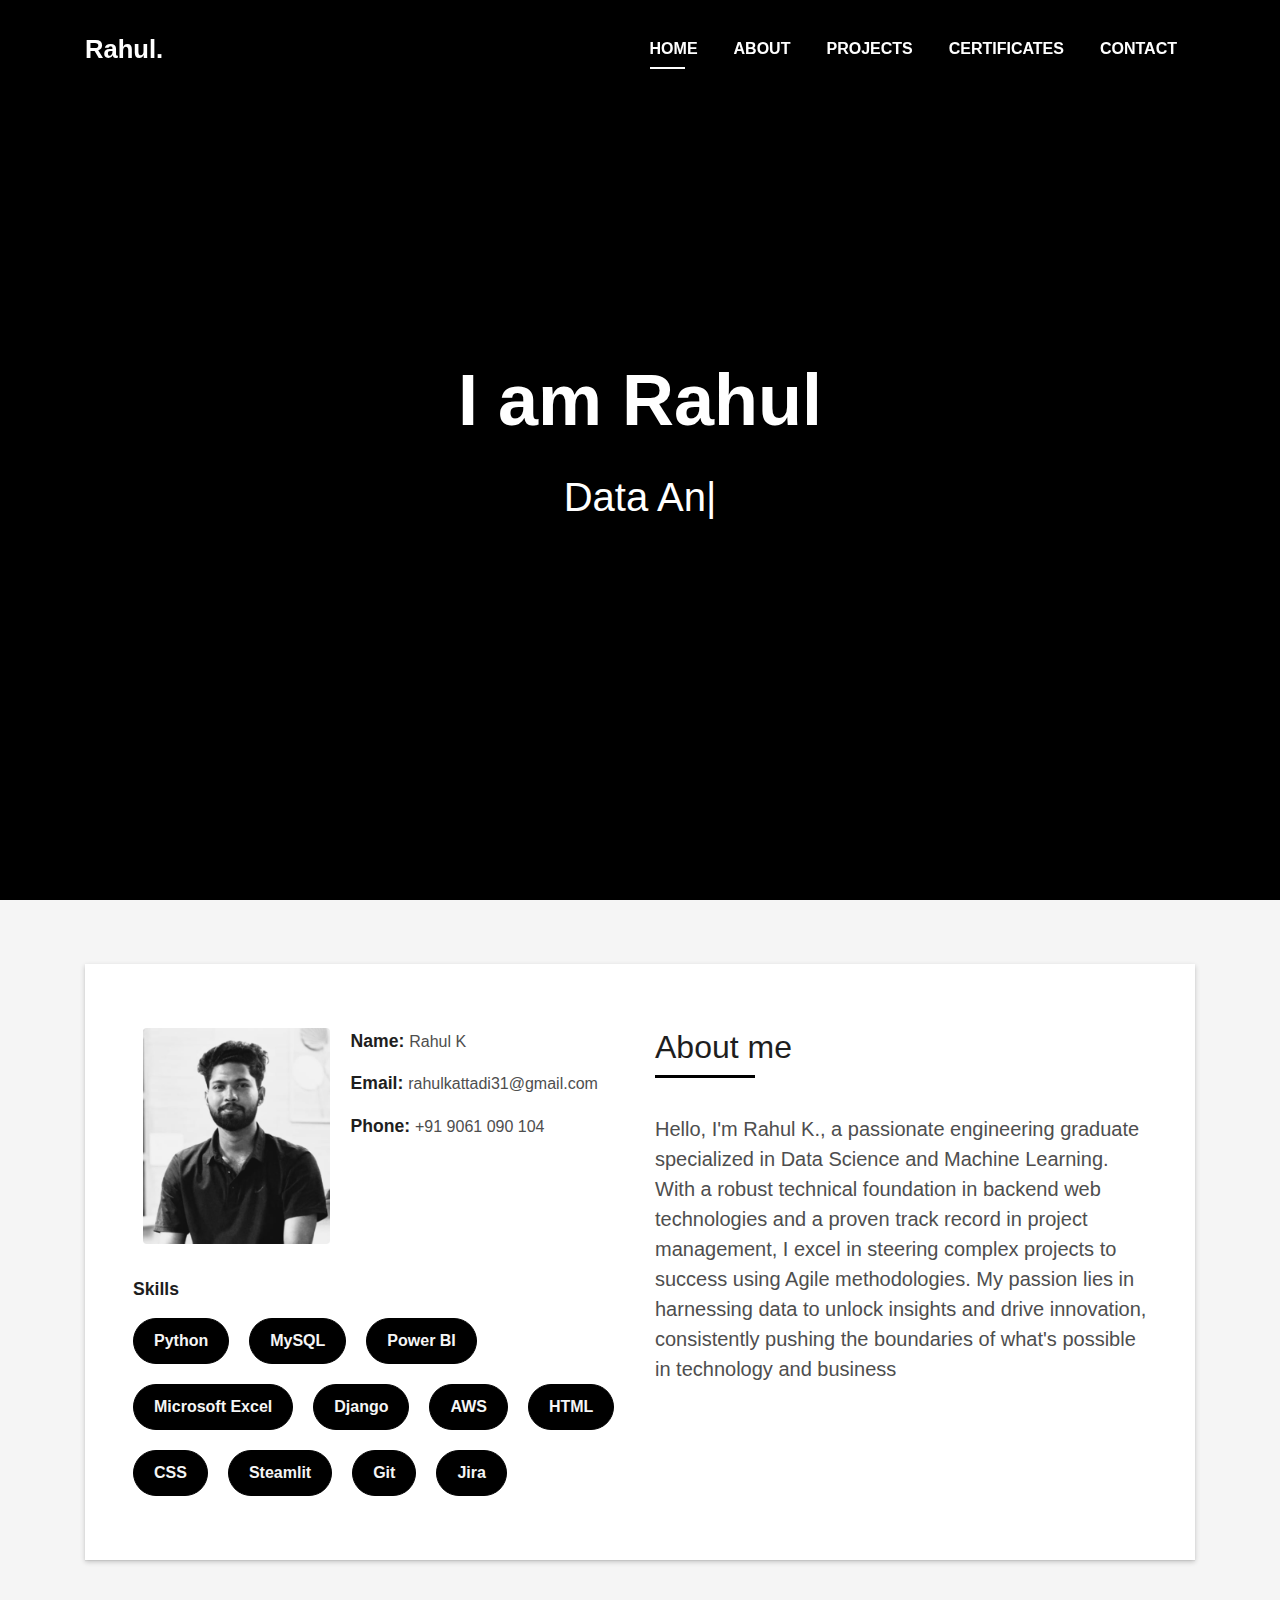
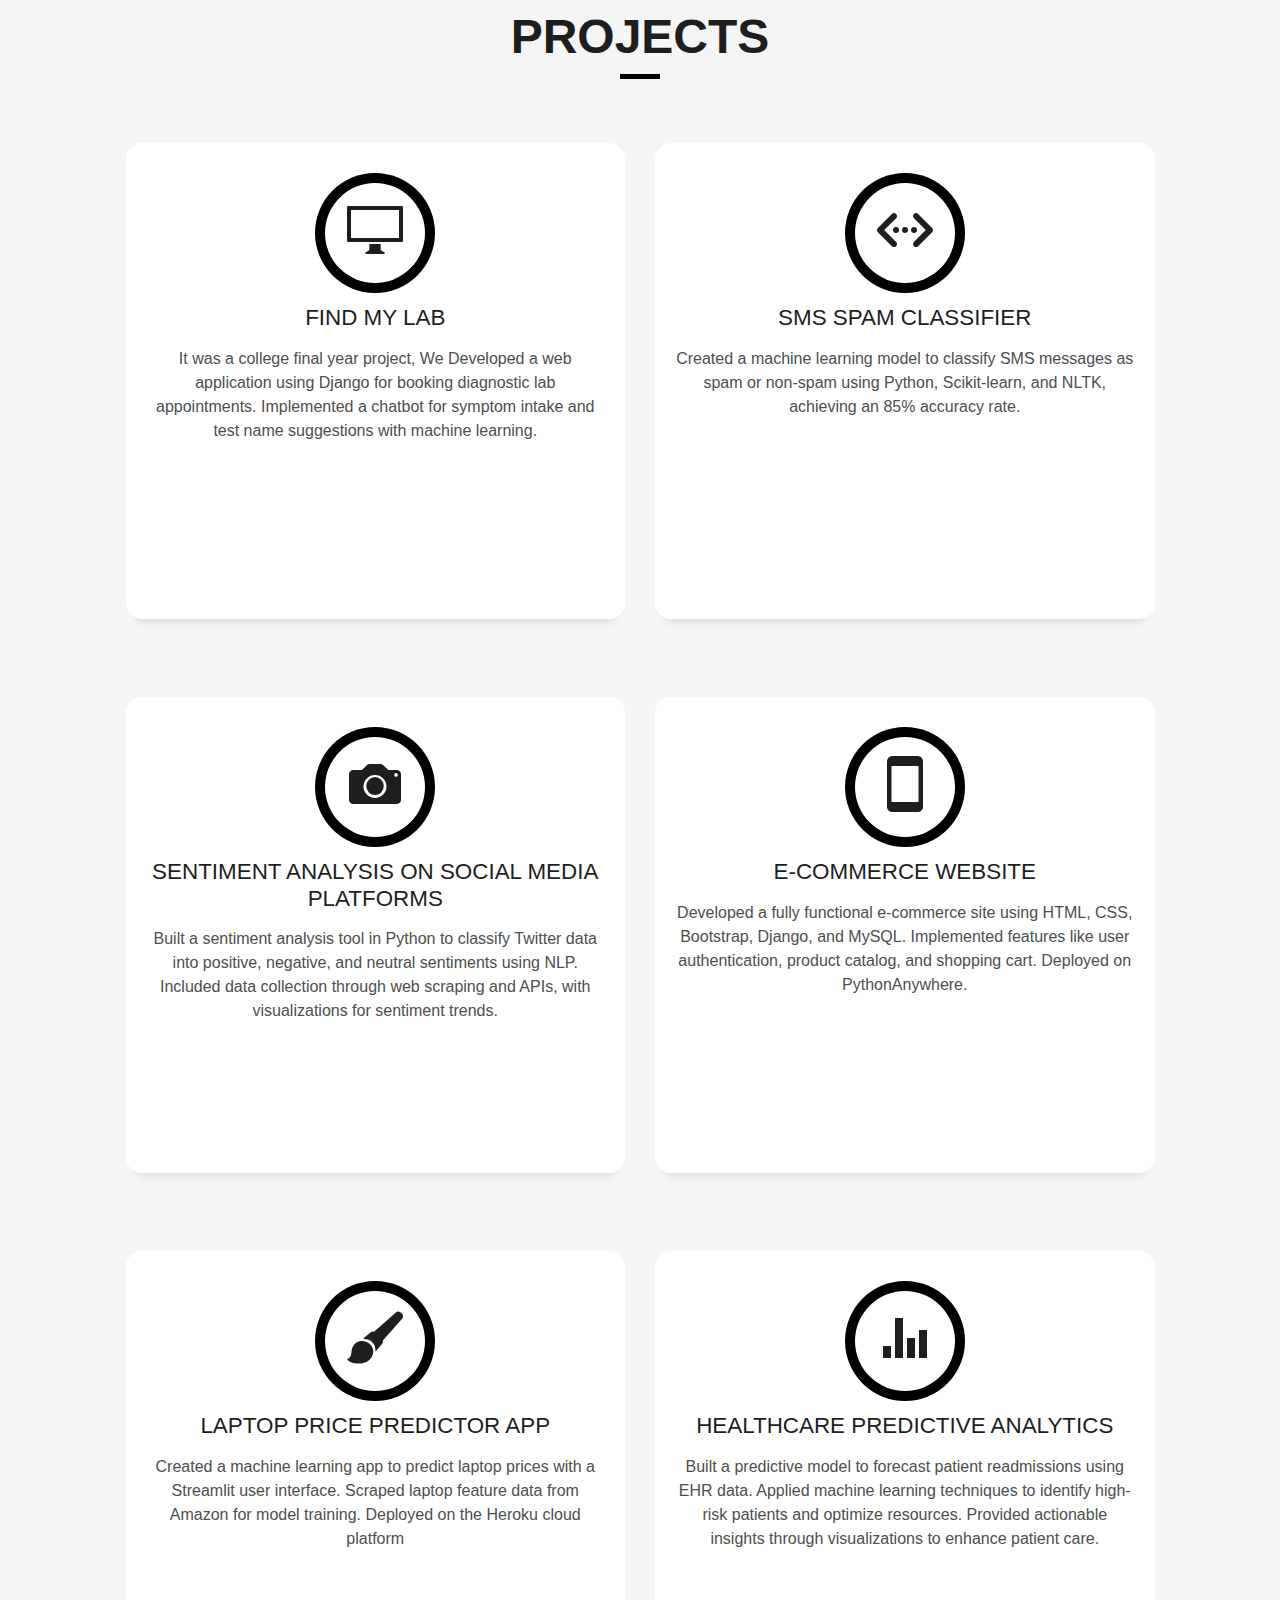
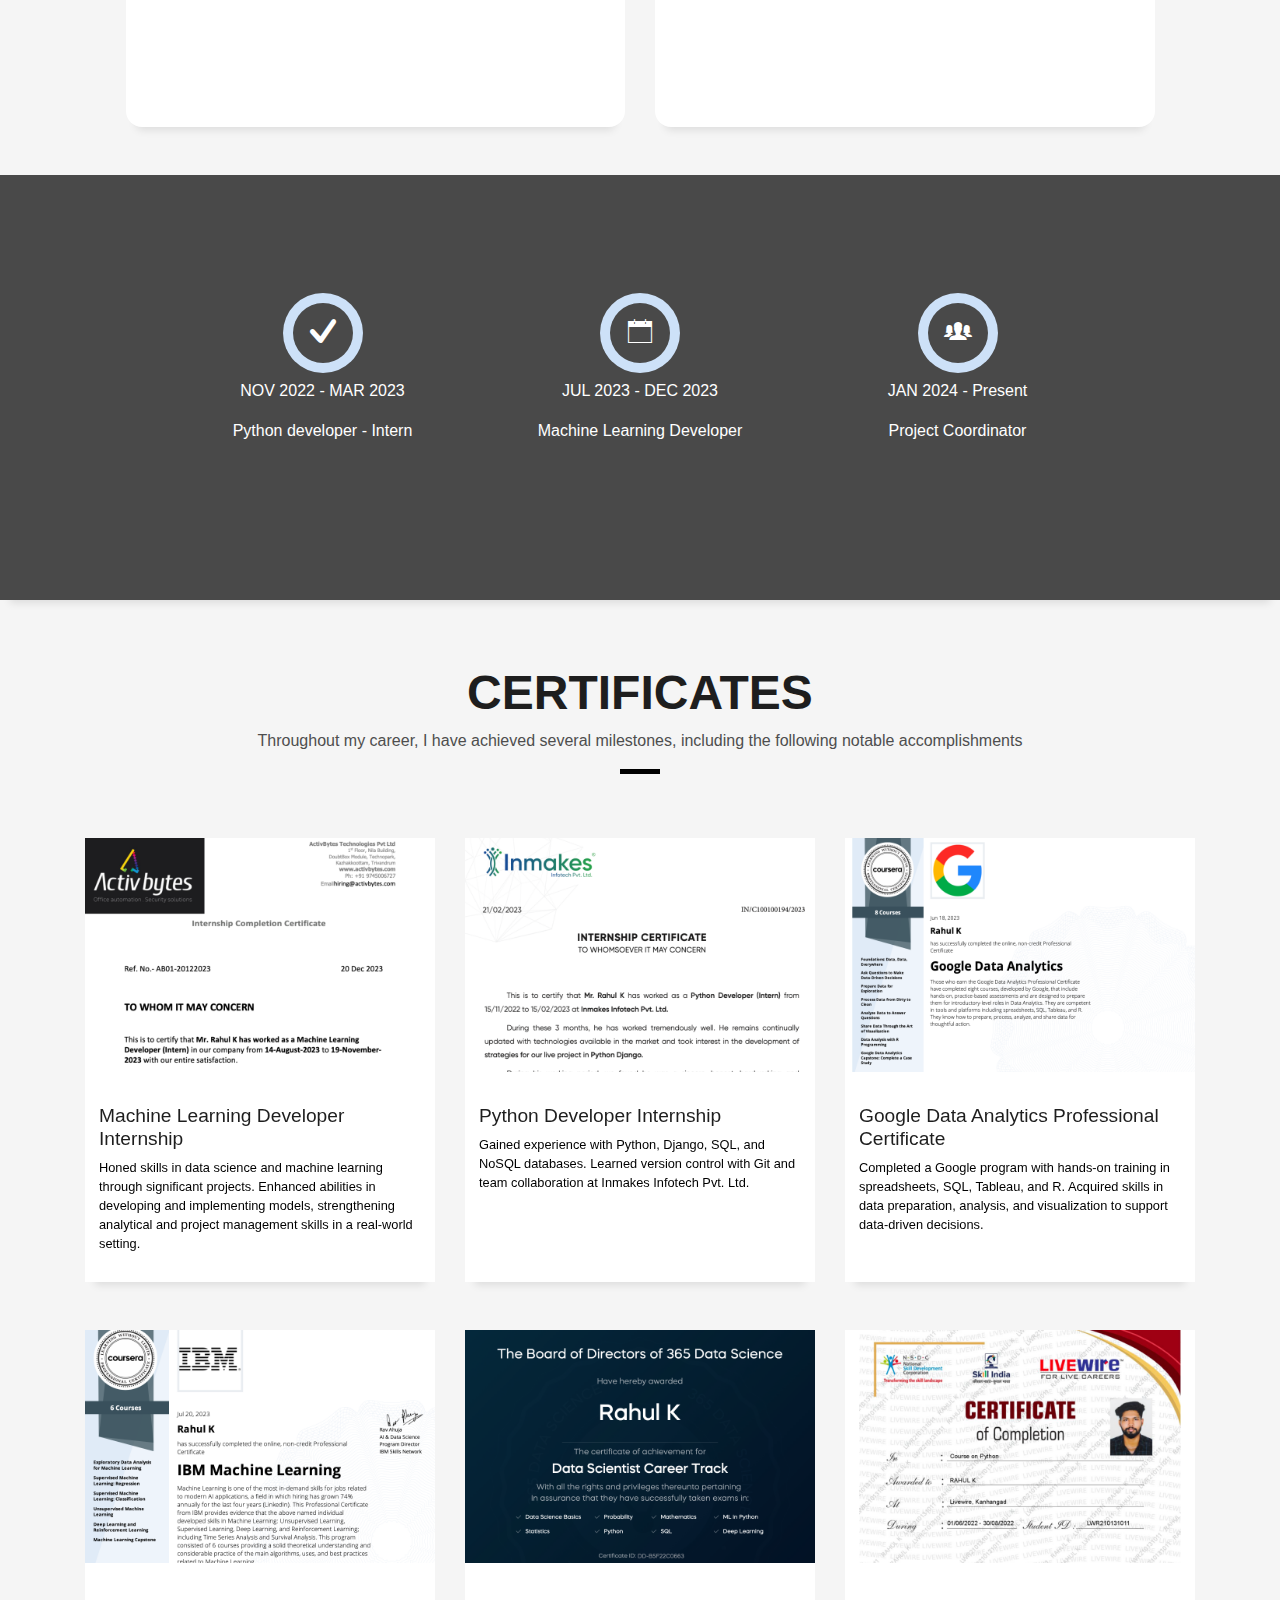
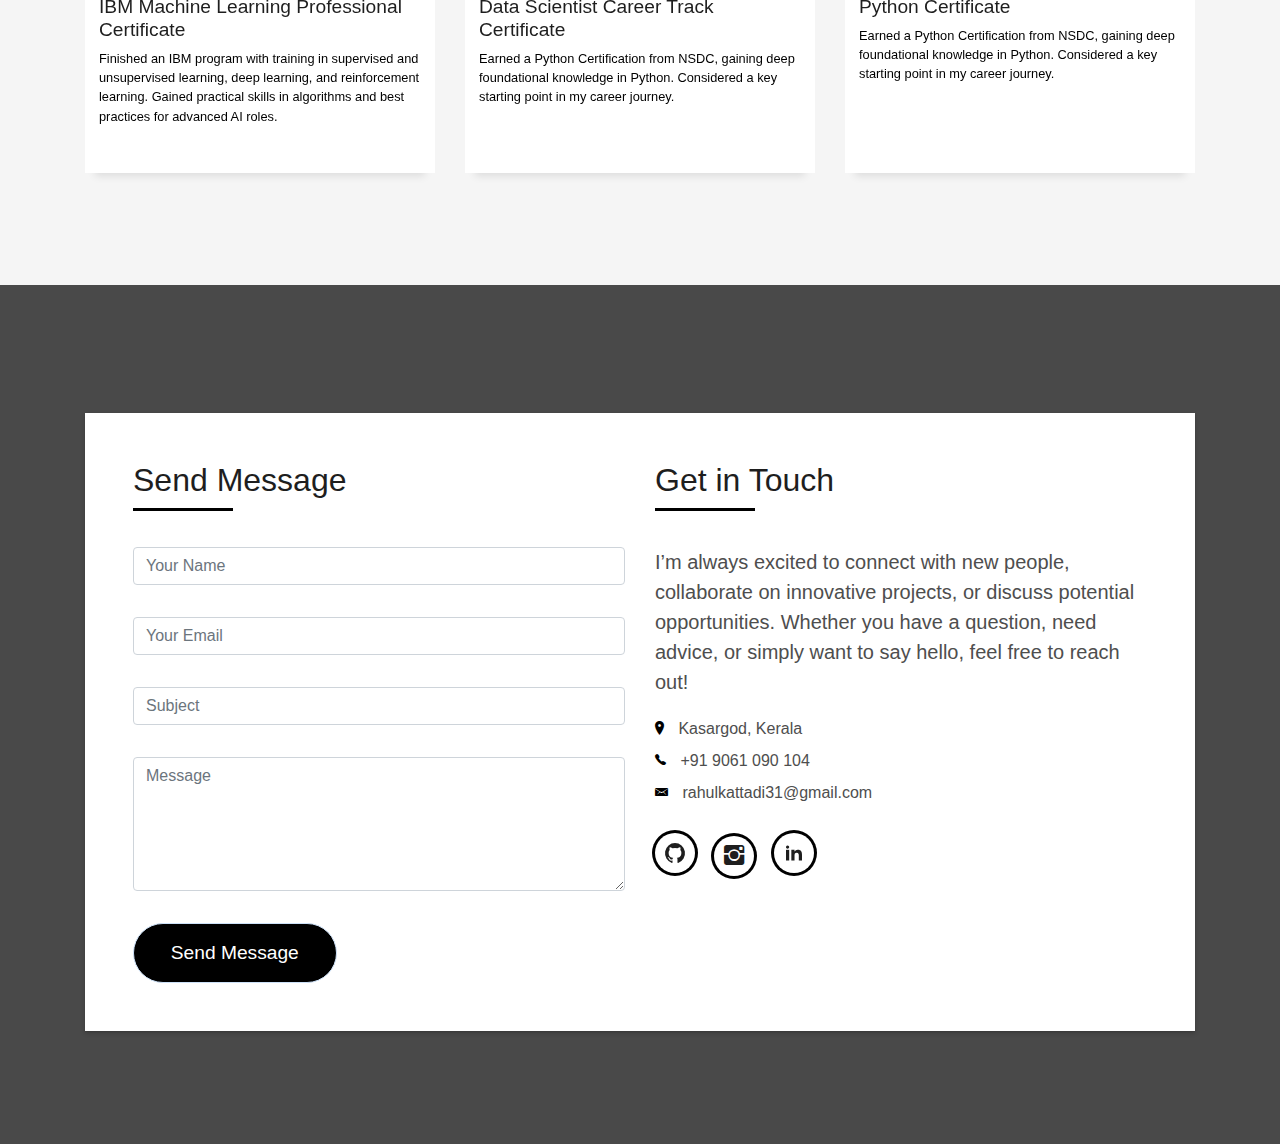
<file: index.html>
<!DOCTYPE html>
<html lang="en">
  <head>
    <meta charset="utf-8" />
    <title>Rahul | Portfolio</title>
    <meta content="width=device-width, initial-scale=1.0" name="viewport" />
    <meta content="" name="keywords" />
    <meta content="" name="description" />

    <!-- Favicons -->
    <link href="img/favicon.png" rel="icon" />
    <link href="img/apple-touch-icon.png" rel="apple-touch-icon" />

    <!-- Bootstrap CSS File -->
    <link href="lib/bootstrap/css/bootstrap.min.css" rel="stylesheet" />

    <!-- Libraries CSS Files -->
    <link href="lib/font-awesome/css/font-awesome.min.css" rel="stylesheet" />
    <link href="lib/animate/animate.min.css" rel="stylesheet" />
    <link href="lib/ionicons/css/ionicons.min.css" rel="stylesheet" />
    <link href="lib/owlcarousel/assets/owl.carousel.min.css" rel="stylesheet" />
    <link href="lib/lightbox/css/lightbox.min.css" rel="stylesheet" />

    <!-- Main Stylesheet File -->
    <link href="css/style.css" rel="stylesheet" />
  </head>

  <body id="page-top">
    <!--/ Nav Star /-->
    <nav
      class="navbar navbar-b navbar-trans navbar-expand-md fixed-top"
      id="mainNav"
    >
      <div class="container">
        <a class="navbar-brand js-scroll" href="#page-top">Rahul.</a>
        <button
          class="navbar-toggler collapsed"
          type="button"
          data-toggle="collapse"
          data-target="#navbarDefault"
          aria-controls="navbarDefault"
          aria-expanded="false"
          aria-label="Toggle navigation"
        >
          <span></span>
          <span></span>
          <span></span>
        </button>
        <div
          class="navbar-collapse collapse justify-content-end"
          id="navbarDefault"
        >
          <ul class="navbar-nav">
            <li class="nav-item">
              <a class="nav-link js-scroll active" href="#home">Home</a>
            </li>
            <li class="nav-item">
              <a class="nav-link js-scroll" href="#about">About</a>
            </li>
            <li class="nav-item">
              <a class="nav-link js-scroll" href="#service">Projects</a>
            </li>
            <li class="nav-item">
              <a class="nav-link js-scroll" href="#work">Certificates</a>
            </li>

            <li class="nav-item">
              <a class="nav-link js-scroll" href="#contact">Contact</a>
            </li>
          </ul>
        </div>
      </div>
    </nav>
    <!--/ Nav End /-->

    <!--/ Intro Skew Star /-->
    <div id="home" class="intro route bg-image" style="background: #000">
      <div class="overlay-itro"></div>
      <div class="intro-content display-table">
        <div class="table-cell">
          <div class="container">
            <h1 class="intro-title mb-4">I am Rahul</h1>
            <p class="intro-subtitle">
              <span class="text-slider-items">
                Data Analyst,Machine Learning Engineer,Data Engineer,Business Analyst,Project
                Coordinator</span
              ><strong class="text-slider"></strong>
            </p>
          </div>
        </div>
      </div>
    </div>

    <section id="about" class="about-mf sect-pt4 route">
      <div class="container">
        <div class="row">
          <div class="col-sm-12">
            <div class="box-shadow-full">
              <div class="row">
                <div class="col-md-6">
                  <div class="row">
                    <div class="col-sm-6 col-md-5">
                      <div class="about-img">
                        <img
                          src="img/profile.png"
                          class="img-fluid rounded b-shadow-a"
                          alt=""
                        />
                      </div>
                    </div>
                    <div class="col-sm-6 col-md-7">
                      <div class="about-info">
                        <p>
                          <span class="title-s">Name: </span>
                          <span>Rahul K</span>
                        </p>
                        <p>
                          <span class="title-s">Email: </span>
                          <span>rahulkattadi31@gmail.com</span>
                        </p>
                        <p>
                          <span class="title-s">Phone: </span>
                          <span>+91 9061 090 104</span>
                        </p>
                      </div>
                    </div>
                  </div>
                  <div class="skill-mf">
                    <p class="title-s">Skills</p>
                    <div class="skills">
                      <span class>Python</span>
                      <span>MySQL</span>
                      <span>Power BI</span>
                      <span>Microsoft Excel</span>
                      <span>Django</span>
                      <span>AWS</span>
                      <span>HTML</span>
                      <span>CSS</span>
                      <span>Steamlit</span>
                      <span>Git</span>
                      <span>Jira</span>
                    </div>
                  </div>
                </div>
                <div class="col-md-6">
                  <div class="about-me pt-4 pt-md-0">
                    <div class="title-box-2">
                      <h5 class="title-left">About me</h5>
                    </div>
                    <p class="lead">
                      Hello, I'm Rahul K., a passionate engineering graduate
                      specialized in Data Science and Machine Learning. With a
                      robust technical foundation in backend web technologies
                      and a proven track record in project management, I excel
                      in steering complex projects to success using Agile
                      methodologies. My passion lies in harnessing data to
                      unlock insights and drive innovation, consistently pushing
                      the boundaries of what's possible in technology and
                      business
                    </p>
                  </div>
                </div>
              </div>
            </div>
          </div>
        </div>
      </div>
    </section>

    <!--/ Section Services Star /-->
    <section id="service" class="services-mf route">
      <div class="container">
        <div class="row">
          <div class="col-sm-12">
            <div class="title-box text-center">
              <h3 class="title-a">Projects</h3>
              <!-- <p class="subtitle-a">
                Lorem ipsum, dolor sit amet consectetur adipisicing elit.
              </p> -->
              <div class="line-mf"></div>
            </div>
          </div>
        </div>
        <div class="flex-box">
          <div class="col-md-4-flex">
            <div class="service-box">
              <div class="service-ico">
                <span class="ico-circle"><i class="ion-monitor"></i></span>
              </div>
              <div class="service-content">
                <h2 class="s-title">Find My Lab</h2>
                <p class="s-description text-center">
                  It was a college final year project, We Developed a web application using Django for booking diagnostic
                  lab appointments. Implemented a chatbot for symptom intake and test name suggestions with machine
                  learning.
                </p>
              </div>
            </div>
          </div>
          <div class="col-md-4-flex">
            <div class="service-box">
              <div class="service-ico">
                <span class="ico-circle"><i class="ion-code-working"></i></span>
              </div>
              <div class="service-content">
                <h2 class="s-title">SMS Spam Classifier</h2>
                <p class="s-description text-center">
                  Created a machine learning model to classify SMS messages as spam or non-spam using Python,
                  Scikit-learn, and NLTK, achieving an 85% accuracy rate.
                </p>
              </div>
            </div>
          </div>
          <div class="col-md-4-flex">
            <div class="service-box">
              <div class="service-ico">
                <span class="ico-circle"><i class="ion-camera"></i></span>
              </div>
              <div class="service-content">
                <h2 class="s-title">
                  Sentiment Analysis on Social Media Platforms
                </h2>
                <p class="s-description text-center">
                  Built a sentiment analysis tool in Python to classify Twitter data into positive, negative, and neutral
 sentiments using NLP. Included data collection through web scraping and APIs, with visualizations for
 sentiment trends.
                </p>
              </div>
            </div>
          </div>
          <div class="col-md-4-flex">
            <div class="service-box">
              <div class="service-ico">
                <span class="ico-circle"
                  ><i class="ion-android-phone-portrait"></i
                ></span>
              </div>
              <div class="service-content">
                <h2 class="s-title">E-Commerce Website</h2>
                <p class="s-description text-center">
                  Developed a fully functional e-commerce site using HTML, CSS, Bootstrap, Django, and MySQL.
                  Implemented features like user authentication, product catalog, and shopping cart. Deployed on
                  PythonAnywhere.
                </p>
              </div>
            </div>
          </div>
          <div class="col-md-4-flex">
            <div class="service-box">
              <div class="service-ico">
                <span class="ico-circle"><i class="ion-paintbrush"></i></span>
              </div>
              <div class="service-content">
                <h2 class="s-title">Laptop Price Predictor App</h2>
                <p class="s-description text-center">
                  Created a machine learning app to predict laptop prices with a Streamlit user interface. Scraped laptop
                  feature data from Amazon for model training. Deployed on the Heroku cloud platform
                </p>
              </div>
            </div>
          </div>
          <div class="col-md-4-flex">
            <div class="service-box">
              <div class="service-ico">
                <span class="ico-circle"><i class="ion-stats-bars"></i></span>
              </div>
              <div class="service-content">
                <h2 class="s-title">Healthcare Predictive Analytics</h2>
                <p class="s-description text-center">
                  Built a predictive model to forecast patient readmissions using EHR data. Applied machine learning
                  techniques to identify high-risk patients and optimize resources. Provided actionable insights through
                  visualizations to enhance patient care.
                </p>
              </div>
            </div>
          </div>
        </div>
      </div>
    </section>
    <!--/ Section Services End /-->

    <div
      class="section-counter paralax-mf bg-image"
      style="background-image: url(img/counters-bg.jpg)"
    >
      <div class="overlay-mf"></div>
      <div class="container">
        <div class="flex-row">
          <div class="col-sm-3 col-lg-3">
            <div class="counter-box">
              <div class="counter-ico">
                <span class="ico-circle"
                  ><i class="ion-checkmark-round"></i
                ></span>
              </div>
              <div class="counter-num">
                <p >NOV 2022 - MAR 2023</p>
                <span class="counter-text">Python developer - Intern</span>
              </div>
            </div>
          </div>
          <div class="col-sm-3 col-lg-3">
            <div class="counter-box pt-4 pt-md-0">
              <div class="counter-ico">
                <span class="ico-circle"
                  ><i class="ion-ios-calendar-outline"></i
                ></span>
              </div>
              <div class="counter-num">
                <p>JUL 2023 - DEC 2023</p>
                <span class="counter-text">Machine Learning Developer</span>
              </div>
            </div>
          </div>
          <div class="col-sm-3 col-lg-3">
            <div class="counter-box pt-4 pt-md-0">
              <div class="counter-ico">
                <span class="ico-circle"><i class="ion-ios-people"></i></span>
              </div>
              <div class="counter-num">
                <p>JAN 2024 - Present</p>
                <span class="counter-text" >Project Coordinator</span>
              </div>
            </div>
          </div>
          <!-- <div class="col-sm-3 col-lg-3">
            <div class="counter-box pt-4 pt-md-0">
              <div class="counter-ico">
                <span class="ico-circle"><i class="ion-ribbon-a"></i></span>
              </div>
              <div class="counter-num">
                <p class="counter">36</p>
                <span class="counter-text">AWARD WON</span>
              </div>
            </div>
          </div> -->
        </div>
      </div>
    </div>

    <!--/ Section Portfolio Star /-->
    <section id="work" class="portfolio-mf sect-pt4 route">
      <div class="container">
        <div class="row">
          <div class="col-sm-12">
            <div class="title-box text-center">
              <h3 class="title-a">Certificates</h3>
              <p class="subtitle-a">
                Throughout my career, I have achieved several milestones, including the following notable accomplishments
              </p>
              <div class="line-mf"></div>
            </div>
          </div>
        </div>
        <div class="row">
          <div class="col-md-4">
            <div class="work-box">
              <a href="img/work_1.svg" data-lightbox="gallery-mf">
                <div class="work-img">
                  <img src="img/work-1.png" alt="" class="img-fluid" />
                </div>
                <div class="work-content">
                  <div class="">
                    <div class="">
                      <h2 class="w-title">
                        Machine Learning Developer Internship
                      </h2>
                      <div class="w-more">
                        <span class="w-ctegory"
                          >Honed skills in data science and machine learning
                          through significant projects. Enhanced abilities in
                          developing and implementing models, strengthening
                          analytical and project management skills in a
                          real-world setting.</span
                        >
                      </div>
                    </div>
                  </div>
                </div>
              </a>
            </div>
          </div>
          <div class="col-md-4">
            <div class="work-box">
              <a href="img/work_2.svg" data-lightbox="gallery-mf">
                <div class="work-img">
                  <img src="img/work-2.png" alt="" class="img-fluid" />
                </div>
                <div class="work-content">
                  <div class="">
                    <div class="">
                      <h2 class="w-title">Python Developer Internship</h2>
                      <div class="w-more">
                        <span class="w-ctegory"
                          >Gained experience with Python, Django, SQL, and NoSQL
                          databases. Learned version control with Git and team
                          collaboration at Inmakes Infotech Pvt. Ltd.</span
                        >
                      </div>
                    </div>
                  </div>
                </div>
              </a>
            </div>
          </div>
          <div class="col-md-4">
            <div class="work-box">
              <a href="img/work_3.svg" data-lightbox="gallery-mf">
                <div class="work-img">
                  <img src="img/work-3.png" alt="" class="img-fluid" />
                </div>
                <div class="work-content">
                  <div class="">
                    <div class="">
                      <h2 class="w-title">
                        Google Data Analytics Professional Certificate
                      </h2>
                      <div class="w-more">
                        <span class="w-ctegory"
                          >Completed a Google program with hands-on training in
                          spreadsheets, SQL, Tableau, and R. Acquired skills in
                          data preparation, analysis, and visualization to
                          support data-driven decisions.</span
                        >
                      </div>
                    </div>
                  </div>
                </div>
              </a>
            </div>
          </div>
          <div class="col-md-4">
            <div class="work-box">
              <a href="img/work_4.svg" data-lightbox="gallery-mf">
                <div class="work-img">
                  <img src="img/work-4.png" alt="" class="img-fluid" />
                </div>
                <div class="work-content">
                  <div class="">
                    <div class="">
                      <h2 class="w-title">
                        IBM Machine Learning Professional Certificate
                      </h2>
                      <div class="w-more">
                        <span class="w-ctegory"
                          >Finished an IBM program with training in supervised
                          and unsupervised learning, deep learning, and
                          reinforcement learning. Gained practical skills in
                          algorithms and best practices for advanced AI
                          roles.</span
                        >
                      </div>
                    </div>
                  </div>
                </div>
              </a>
            </div>
          </div>
          <div class="col-md-4">
            <div class="work-box">
              <a href="img/work_5.svg" data-lightbox="gallery-mf">
                <div class="work-img">
                  <img src="img/work-5.png" alt="" class="img-fluid" />
                </div>
                <div class="work-content">
                  <div class="">
                    <div class="">
                      <h2 class="w-title">
                        Data Scientist Career Track Certificate
                      </h2>
                      <div class="w-more">
                        <span class="w-ctegory"
                          >Earned a Python Certification from NSDC, gaining deep
                          foundational knowledge in Python. Considered a key
                          starting point in my career journey.</span
                        >
                      </div>
                    </div>
                  </div>
                </div>
              </a>
            </div>
          </div>
          <div class="col-md-4">
            <div class="work-box">
              <a href="img/work_6.svg" data-lightbox="gallery-mf">
                <div class="work-img">
                  <img src="img/work-6.png" alt="" class="img-fluid" />
                </div>
                <div class="work-content">
                  <div class="">
                    <div class="">
                      <h2 class="w-title">Python Certificate</h2>
                      <div class="w-more">
                        <span class="w-ctegory"
                          >Earned a Python Certification from NSDC, gaining deep
                          foundational knowledge in Python. Considered a key
                          starting point in my career journey.</span
                        >
                      </div>
                    </div>
                  </div>
                </div>
              </a>
            </div>
          </div>
        </div>
      </div>
    </section>
    <!--/ Section Portfolio End /-->

    <section
      class="paralax-mf footer-paralax bg-image sect-mt4 route"
      style="background-image: url(img/overlay-bg.jpg)"
    >
      <div class="overlay-mf"></div>
      <div class="container">
        <div class="row">
          <div class="col-sm-12">
            <div class="contact-mf">
              <div id="contact" class="box-shadow-full">
                <div class="row">
                  <div class="col-md-6">
                    <div class="title-box-2">
                      <h5 class="title-left">Send Message</h5>
                    </div>
                    <div>
                      <form
                        action=""
                        method="post"
                        role="form"
                        class="contactForm"
                      >
                        <div id="sendmessage">
                          Your message has been sent. Thank you!
                        </div>
                        <div id="errormessage"></div>
                        <div class="row">
                          <div class="col-md-12 mb-3">
                            <div class="form-group">
                              <input
                                type="text"
                                name="name"
                                class="form-control"
                                id="name"
                                placeholder="Your Name"
                                data-rule="minlen:4"
                                data-msg="Please enter at least 4 chars"
                              />
                              <div class="validation"></div>
                            </div>
                          </div>
                          <div class="col-md-12 mb-3">
                            <div class="form-group">
                              <input
                                type="email"
                                class="form-control"
                                name="email"
                                id="email"
                                placeholder="Your Email"
                                data-rule="email"
                                data-msg="Please enter a valid email"
                              />
                              <div class="validation"></div>
                            </div>
                          </div>
                          <div class="col-md-12 mb-3">
                            <div class="form-group">
                              <input
                                type="text"
                                class="form-control"
                                name="subject"
                                id="subject"
                                placeholder="Subject"
                                data-rule="minlen:4"
                                data-msg="Please enter at least 8 chars of subject"
                              />
                              <div class="validation"></div>
                            </div>
                          </div>
                          <div class="col-md-12 mb-3">
                            <div class="form-group">
                              <textarea
                                class="form-control"
                                name="message"
                                rows="5"
                                data-rule="required"
                                data-msg="Please write something for us"
                                placeholder="Message"
                              ></textarea>
                              <div class="validation"></div>
                            </div>
                          </div>
                          <div class="col-md-12">
                            <button
                              type="submit"
                              class="button button-a button-big button-rouded"
                            >
                              Send Message
                            </button>
                          </div>
                        </div>
                      </form>
                    </div>
                  </div>
                  <div class="col-md-6">
                    <div class="title-box-2 pt-4 pt-md-0">
                      <h5 class="title-left">Get in Touch</h5>
                    </div>
                    <div class="more-info">
                      <p class="lead">
                        I’m always excited to connect with new people,
                        collaborate on innovative projects, or discuss potential
                        opportunities. Whether you have a question, need advice,
                        or simply want to say hello, feel free to reach out!
                      </p>
                      <ul class="list-ico">
                        <li>
                          <span class="ion-ios-location"></span> Kasargod,
                          Kerala
                        </li>
                        <li>
                          <span class="ion-ios-telephone"></span> +91 9061 090
                          104
                        </li>
                        <li>
                          <span class="ion-email"></span>
                          rahulkattadi31@gmail.com
                        </li>
                      </ul>
                    </div>
                    <div class="socials">
                      <ul>
                        <li>
                          <a href="https://github.com/rahulrimlhash" target="_blank"
                            >
                            <span class="ico-circle"
                              >
                              <!-- <i class="ion-social-facebook"></i> -->
                              <svg class="w-6 h-6 text-gray-800 dark:text-white" aria-hidden="true" xmlns="http://www.w3.org/2000/svg" width="24" height="24" fill="currentColor" viewBox="0 0 24 24">
                                <path fill-rule="evenodd" d="M12.006 2a9.847 9.847 0 0 0-6.484 2.44 10.32 10.32 0 0 0-3.393 6.17 10.48 10.48 0 0 0 1.317 6.955 10.045 10.045 0 0 0 5.4 4.418c.504.095.683-.223.683-.494 0-.245-.01-1.052-.014-1.908-2.78.62-3.366-1.21-3.366-1.21a2.711 2.711 0 0 0-1.11-1.5c-.907-.637.07-.621.07-.621.317.044.62.163.885.346.266.183.487.426.647.71.135.253.318.476.538.655a2.079 2.079 0 0 0 2.37.196c.045-.52.27-1.006.635-1.37-2.219-.259-4.554-1.138-4.554-5.07a4.022 4.022 0 0 1 1.031-2.75 3.77 3.77 0 0 1 .096-2.713s.839-.275 2.749 1.05a9.26 9.26 0 0 1 5.004 0c1.906-1.325 2.74-1.05 2.74-1.05.37.858.406 1.828.101 2.713a4.017 4.017 0 0 1 1.029 2.75c0 3.939-2.339 4.805-4.564 5.058a2.471 2.471 0 0 1 .679 1.897c0 1.372-.012 2.477-.012 2.814 0 .272.18.592.687.492a10.05 10.05 0 0 0 5.388-4.421 10.473 10.473 0 0 0 1.313-6.948 10.32 10.32 0 0 0-3.39-6.165A9.847 9.847 0 0 0 12.007 2Z" clip-rule="evenodd"/>
                              </svg>
                              
                              </span
                          >
                        </a>
                        </li>
                        <li>
                          <a href="https://www.instagram.com/_ra_hul_18?igsh=MWh2cndqOXR5YXllMg==" target="_blank"
                            ><span class="ico-circle"
                              ><i class="ion-social-instagram"></i></span
                          ></a>
                        </li>
                        <li>
                          <a href="http://www.linkedin.com/in/" target="_blank"
                            ><span class="ico-circle"
                              ><svg class="w-6 h-6 text-gray-800 dark:text-white" aria-hidden="true" xmlns="http://www.w3.org/2000/svg" width="24" height="24" fill="currentColor" viewBox="0 0 24 24">
                                <path fill-rule="evenodd" d="M12.51 8.796v1.697a3.738 3.738 0 0 1 3.288-1.684c3.455 0 4.202 2.16 4.202 4.97V19.5h-3.2v-5.072c0-1.21-.244-2.766-2.128-2.766-1.827 0-2.139 1.317-2.139 2.676V19.5h-3.19V8.796h3.168ZM7.2 6.106a1.61 1.61 0 0 1-.988 1.483 1.595 1.595 0 0 1-1.743-.348A1.607 1.607 0 0 1 5.6 4.5a1.601 1.601 0 0 1 1.6 1.606Z" clip-rule="evenodd"/>
                                <path d="M7.2 8.809H4V19.5h3.2V8.809Z"/>
                              </svg>
                              </span
                          ></a>
                        </li>
                       
                      </ul>
                    </div>
                  </div>
                </div>
              </div>
            </div>
          </div>
        </div>
      </div>
      <footer>
        <div class="container">
          <div class="row">
            <div class="col-sm-12"></div>
          </div>
        </div>
      </footer>
    </section>
    <!--/ Section Contact-footer End /-->

    <a href="#" class="back-to-top"><i class="fa fa-chevron-up"></i></a>
    <div id="preloader"></div>

    <!-- JavaScript Libraries -->
    <script src="lib/jquery/jquery.min.js"></script>
    <script src="lib/jquery/jquery-migrate.min.js"></script>
    <script src="lib/popper/popper.min.js"></script>
    <script src="lib/bootstrap/js/bootstrap.min.js"></script>
    <script src="lib/easing/easing.min.js"></script>
    <script src="lib/counterup/jquery.waypoints.min.js"></script>
    <script src="lib/counterup/jquery.counterup.js"></script>
    <script src="lib/owlcarousel/owl.carousel.min.js"></script>
    <script src="lib/lightbox/js/lightbox.min.js"></script>
    <script src="lib/typed/typed.min.js"></script>
    <!-- Contact Form JavaScript File -->
    <script src="contactform/contactform.js"></script>

    <!-- Template Main Javascript File -->
    <script src="js/main.js"></script>
  </body>
</html>
</file>
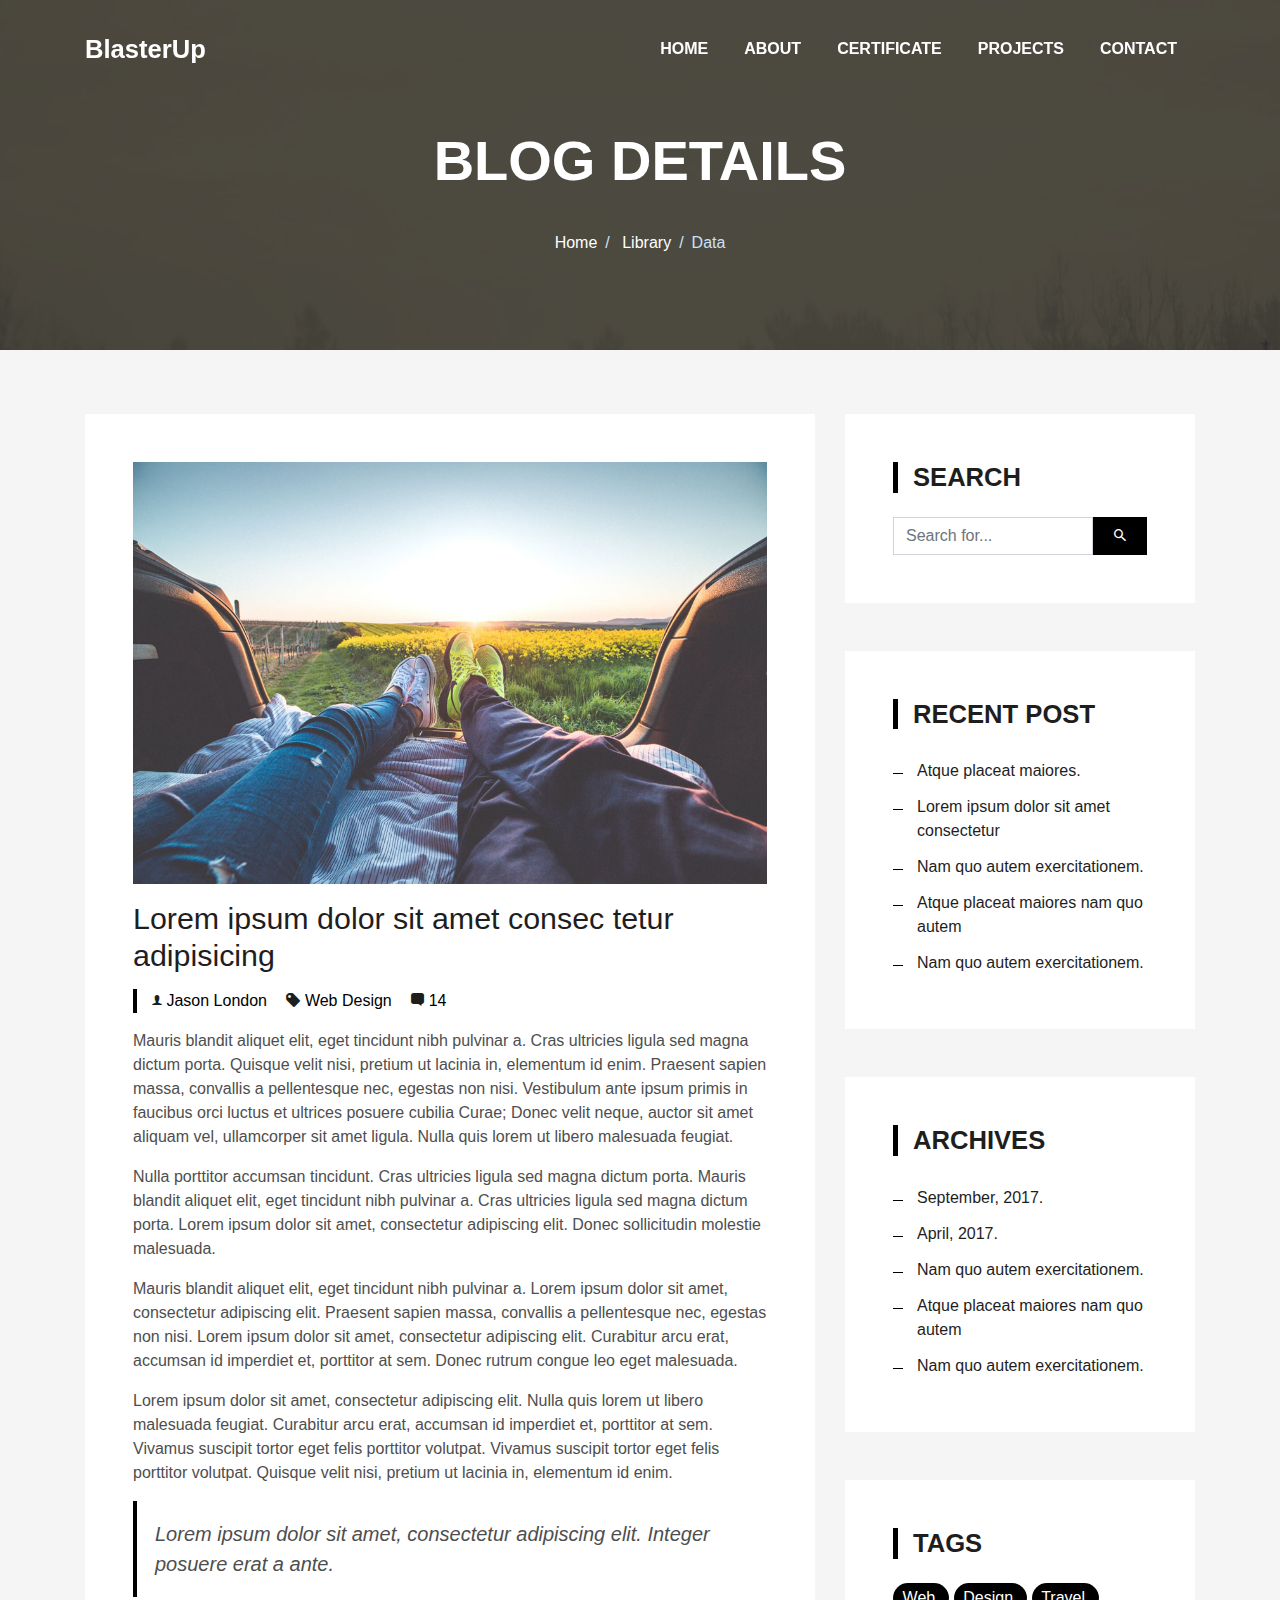
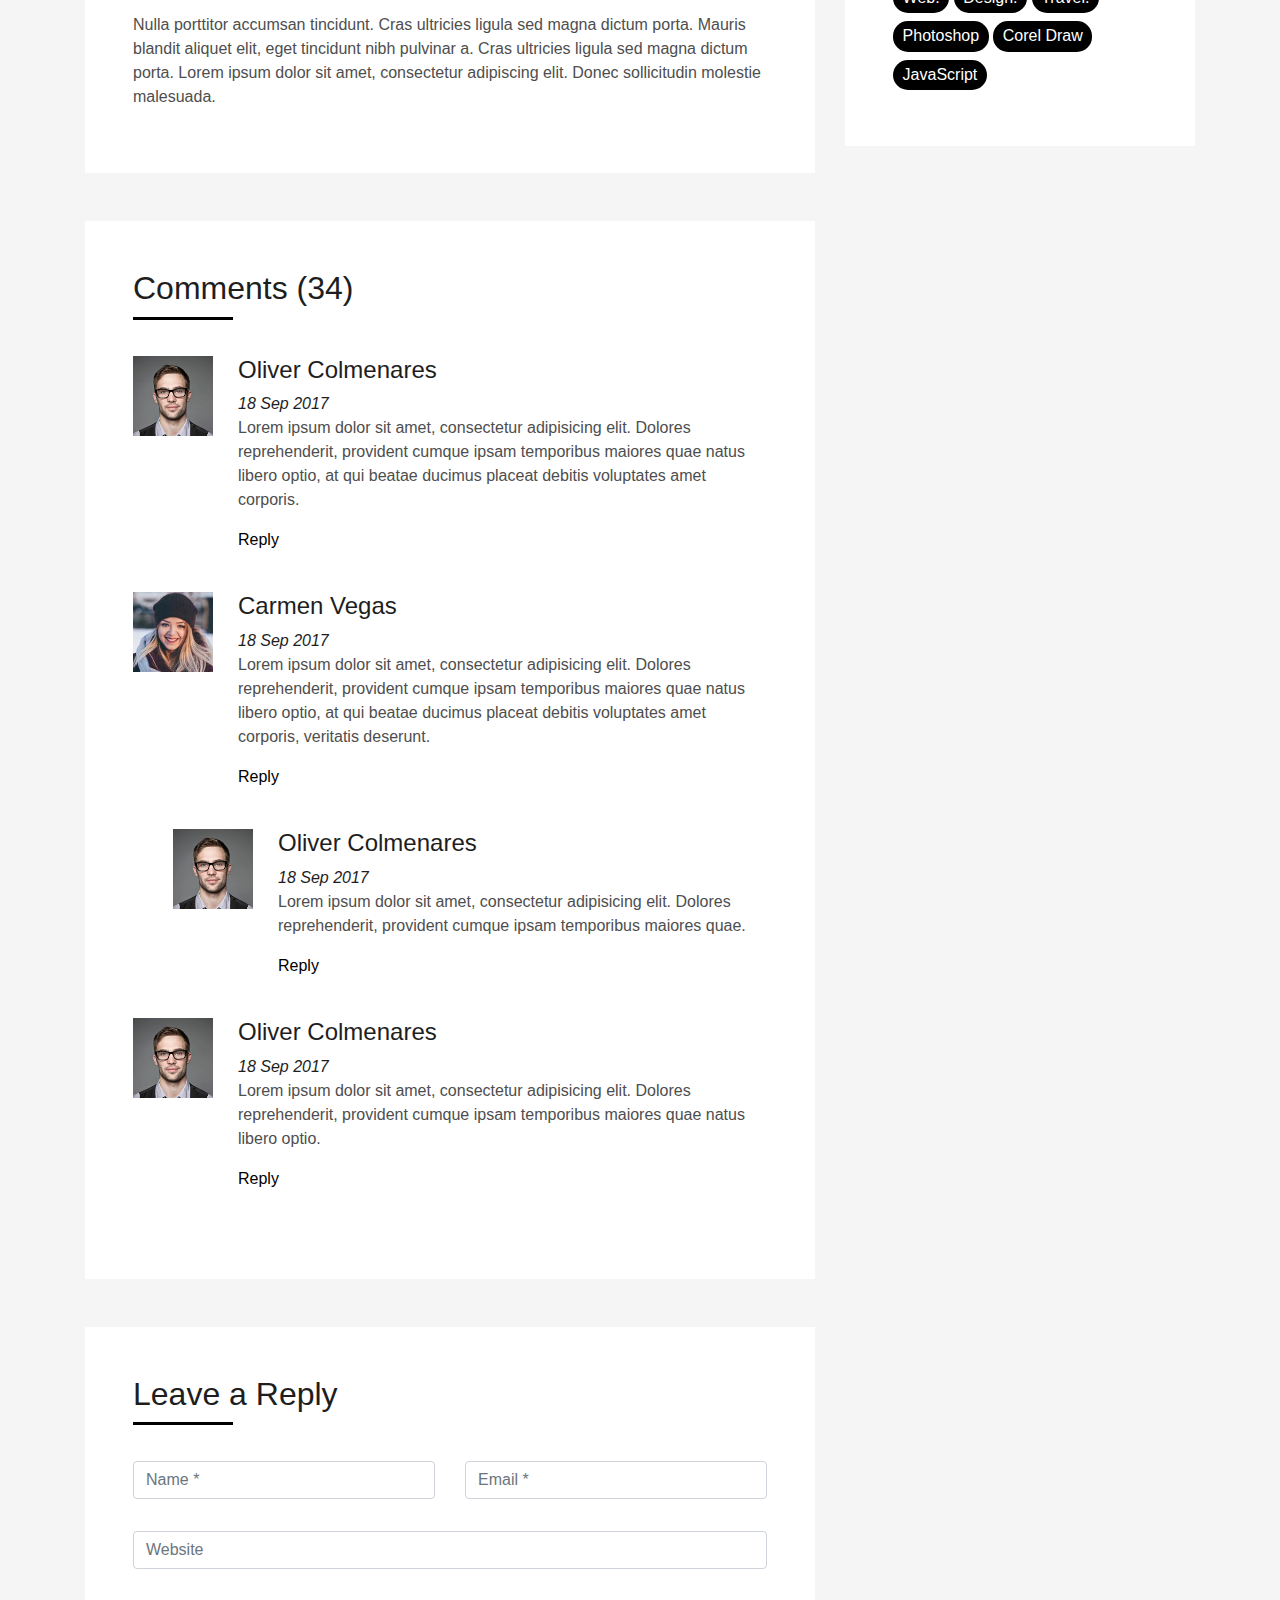
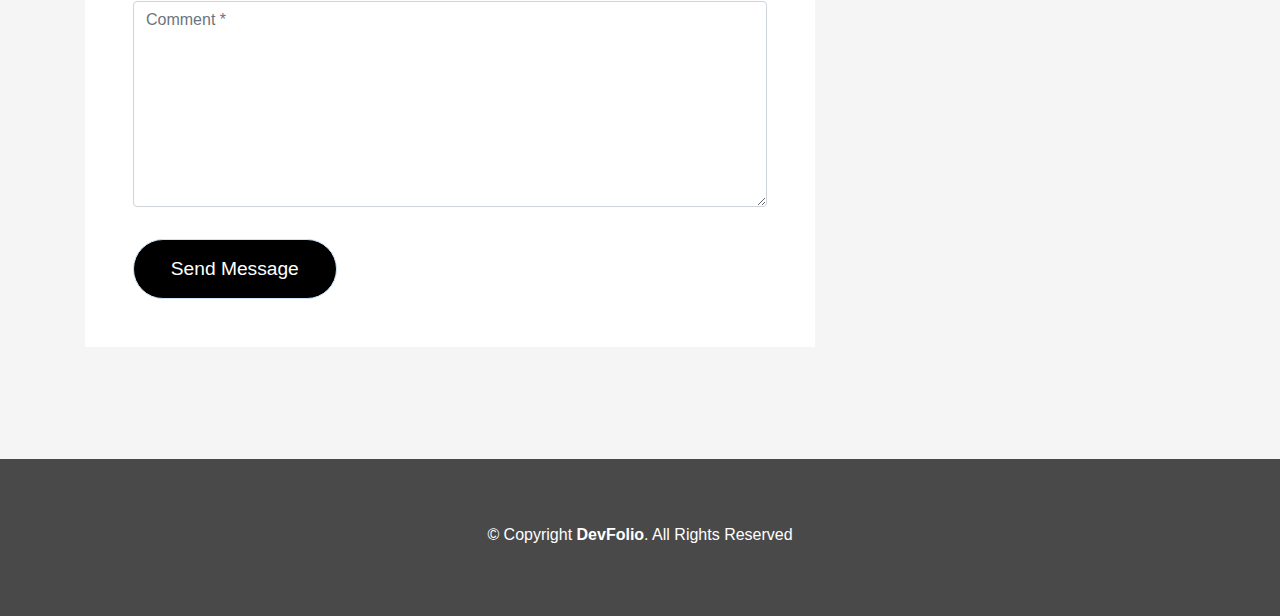
<file: blog-single.html>
<!DOCTYPE html>
<html lang="en">
  <head>
    <meta charset="utf-8" />
    <title>DevFolio Bootstrap Template</title>
    <meta content="width=device-width, initial-scale=1.0" name="viewport" />
    <meta content="" name="keywords" />
    <meta content="" name="description" />

    <!-- Favicons -->
    <link href="img/favicon.png" rel="icon" />
    <link href="img/apple-touch-icon.png" rel="apple-touch-icon" />

    <!-- Bootstrap CSS File -->
    <link href="lib/bootstrap/css/bootstrap.min.css" rel="stylesheet" />

    <!-- Libraries CSS Files -->
    <link href="lib/font-awesome/css/font-awesome.min.css" rel="stylesheet" />
    <link href="lib/animate/animate.min.css" rel="stylesheet" />
    <link href="lib/ionicons/css/ionicons.min.css" rel="stylesheet" />
    <link href="lib/owlcarousel/assets/owl.carousel.min.css" rel="stylesheet" />
    <link href="lib/lightbox/css/lightbox.min.css" rel="stylesheet" />

    <!-- Main Stylesheet File -->
    <link href="css/style.css" rel="stylesheet" />

    <!-- =======================================================
    Theme Name: DevFolio
    Theme URL: https://bootstrapmade.com/devfolio-bootstrap-portfolio-html-template/
    Author: BootstrapMade.com
    License: https://bootstrapmade.com/license/
  ======================================================= -->
  </head>

  <body>
    <!--/ Nav Star /-->
    <nav
      class="navbar navbar-b navbar-trans navbar-expand-md fixed-top"
      id="mainNav"
    >
      <div class="container">
        <a class="navbar-brand js-scroll" href="#page-top">BlasterUp</a>
        <button
          class="navbar-toggler collapsed"
          type="button"
          data-toggle="collapse"
          data-target="#navbarDefault"
          aria-controls="navbarDefault"
          aria-expanded="false"
          aria-label="Toggle navigation"
        >
          <span></span>
          <span></span>
          <span></span>
        </button>
        <div
          class="navbar-collapse collapse justify-content-end"
          id="navbarDefault"
        >
          <ul class="navbar-nav">
            <li class="nav-item">
              <a class="nav-link js-scroll" href="index.html">Home</a>
            </li>
            <li class="nav-item">
              <a class="nav-link js-scroll" href="#">About</a>
            </li>
            <li class="nav-item">
              <a class="nav-link js-scroll" href="#">Certificate</a>
            </li>
            <li class="nav-item">
              <a class="nav-link js-scroll" href="#">Projects</a>
            </li>
            <li class="nav-item">
              <a class="nav-link js-scroll" href="#">Contact</a>
            </li>
          </ul>
        </div>
      </div>
    </nav>
    <!--/ Nav End /-->

    <!--/ Intro Skew Star /-->
    <div
      class="intro intro-single route bg-image"
      style="background-image: url(img/overlay-bg.jpg)"
    >
      <div class="overlay-mf"></div>
      <div class="intro-content display-table">
        <div class="table-cell">
          <div class="container">
            <h2 class="intro-title mb-4">Blog Details</h2>
            <ol class="breadcrumb d-flex justify-content-center">
              <li class="breadcrumb-item">
                <a href="#">Home</a>
              </li>
              <li class="breadcrumb-item">
                <a href="#">Library</a>
              </li>
              <li class="breadcrumb-item active">Data</li>
            </ol>
          </div>
        </div>
      </div>
    </div>
    <!--/ Intro Skew End /-->

    <!--/ Section Blog-Single Star /-->
    <section class="blog-wrapper sect-pt4" id="blog">
      <div class="container">
        <div class="row">
          <div class="col-md-8">
            <div class="post-box">
              <div class="post-thumb">
                <img src="img/post-1.jpg" class="img-fluid" alt="" />
              </div>
              <div class="post-meta">
                <h1 class="article-title">
                  Lorem ipsum dolor sit amet consec tetur adipisicing
                </h1>
                <ul>
                  <li>
                    <span class="ion-ios-person"></span>
                    <a href="#">Jason London</a>
                  </li>
                  <li>
                    <span class="ion-pricetag"></span>
                    <a href="#">Web Design</a>
                  </li>
                  <li>
                    <span class="ion-chatbox"></span>
                    <a href="#">14</a>
                  </li>
                </ul>
              </div>
              <div class="article-content">
                <p>
                  Mauris blandit aliquet elit, eget tincidunt nibh pulvinar a.
                  Cras ultricies ligula sed magna dictum porta. Quisque velit
                  nisi, pretium ut lacinia in, elementum id enim. Praesent
                  sapien massa, convallis a pellentesque nec, egestas non nisi.
                  Vestibulum ante ipsum primis in faucibus orci luctus et
                  ultrices posuere cubilia Curae; Donec velit neque, auctor sit
                  amet aliquam vel, ullamcorper sit amet ligula. Nulla quis
                  lorem ut libero malesuada feugiat.
                </p>
                <p>
                  Nulla porttitor accumsan tincidunt. Cras ultricies ligula sed
                  magna dictum porta. Mauris blandit aliquet elit, eget
                  tincidunt nibh pulvinar a. Cras ultricies ligula sed magna
                  dictum porta. Lorem ipsum dolor sit amet, consectetur
                  adipiscing elit. Donec sollicitudin molestie malesuada.
                </p>
                <p>
                  Mauris blandit aliquet elit, eget tincidunt nibh pulvinar a.
                  Lorem ipsum dolor sit amet, consectetur adipiscing elit.
                  Praesent sapien massa, convallis a pellentesque nec, egestas
                  non nisi. Lorem ipsum dolor sit amet, consectetur adipiscing
                  elit. Curabitur arcu erat, accumsan id imperdiet et, porttitor
                  at sem. Donec rutrum congue leo eget malesuada.
                </p>
                <p>
                  Lorem ipsum dolor sit amet, consectetur adipiscing elit. Nulla
                  quis lorem ut libero malesuada feugiat. Curabitur arcu erat,
                  accumsan id imperdiet et, porttitor at sem. Vivamus suscipit
                  tortor eget felis porttitor volutpat. Vivamus suscipit tortor
                  eget felis porttitor volutpat. Quisque velit nisi, pretium ut
                  lacinia in, elementum id enim.
                </p>
                <blockquote class="blockquote">
                  <p class="mb-0">
                    Lorem ipsum dolor sit amet, consectetur adipiscing elit.
                    Integer posuere erat a ante.
                  </p>
                </blockquote>
                <p>
                  Nulla porttitor accumsan tincidunt. Cras ultricies ligula sed
                  magna dictum porta. Mauris blandit aliquet elit, eget
                  tincidunt nibh pulvinar a. Cras ultricies ligula sed magna
                  dictum porta. Lorem ipsum dolor sit amet, consectetur
                  adipiscing elit. Donec sollicitudin molestie malesuada.
                </p>
              </div>
            </div>
            <div class="box-comments">
              <div class="title-box-2">
                <h4 class="title-comments title-left">Comments (34)</h4>
              </div>
              <ul class="list-comments">
                <li>
                  <div class="comment-avatar">
                    <img src="img/testimonial-2.jpg" alt="" />
                  </div>
                  <div class="comment-details">
                    <h4 class="comment-author">Oliver Colmenares</h4>
                    <span>18 Sep 2017</span>
                    <p>
                      Lorem ipsum dolor sit amet, consectetur adipisicing elit.
                      Dolores reprehenderit, provident cumque ipsam temporibus
                      maiores quae natus libero optio, at qui beatae ducimus
                      placeat debitis voluptates amet corporis.
                    </p>
                    <a href="3">Reply</a>
                  </div>
                </li>
                <li>
                  <div class="comment-avatar">
                    <img src="img/testimonial-4.jpg" alt="" />
                  </div>
                  <div class="comment-details">
                    <h4 class="comment-author">Carmen Vegas</h4>
                    <span>18 Sep 2017</span>
                    <p>
                      Lorem ipsum dolor sit amet, consectetur adipisicing elit.
                      Dolores reprehenderit, provident cumque ipsam temporibus
                      maiores quae natus libero optio, at qui beatae ducimus
                      placeat debitis voluptates amet corporis, veritatis
                      deserunt.
                    </p>
                    <a href="3">Reply</a>
                  </div>
                </li>
                <li class="comment-children">
                  <div class="comment-avatar">
                    <img src="img/testimonial-2.jpg" alt="" />
                  </div>
                  <div class="comment-details">
                    <h4 class="comment-author">Oliver Colmenares</h4>
                    <span>18 Sep 2017</span>
                    <p>
                      Lorem ipsum dolor sit amet, consectetur adipisicing elit.
                      Dolores reprehenderit, provident cumque ipsam temporibus
                      maiores quae.
                    </p>
                    <a href="3">Reply</a>
                  </div>
                </li>
                <li>
                  <div class="comment-avatar">
                    <img src="img/testimonial-2.jpg" alt="" />
                  </div>
                  <div class="comment-details">
                    <h4 class="comment-author">Oliver Colmenares</h4>
                    <span>18 Sep 2017</span>
                    <p>
                      Lorem ipsum dolor sit amet, consectetur adipisicing elit.
                      Dolores reprehenderit, provident cumque ipsam temporibus
                      maiores quae natus libero optio.
                    </p>
                    <a href="3">Reply</a>
                  </div>
                </li>
              </ul>
            </div>
            <div class="form-comments">
              <div class="title-box-2">
                <h3 class="title-left">Leave a Reply</h3>
              </div>
              <form class="form-mf">
                <div class="row">
                  <div class="col-md-6 mb-3">
                    <div class="form-group">
                      <input
                        type="text"
                        class="form-control input-mf"
                        id="inputName"
                        placeholder="Name *"
                        required
                      />
                    </div>
                  </div>
                  <div class="col-md-6 mb-3">
                    <div class="form-group">
                      <input
                        type="email"
                        class="form-control input-mf"
                        id="inputEmail1"
                        placeholder="Email *"
                        required
                      />
                    </div>
                  </div>
                  <div class="col-md-12 mb-3">
                    <div class="form-group">
                      <input
                        type="url"
                        class="form-control input-mf"
                        id="inputUrl"
                        placeholder="Website"
                      />
                    </div>
                  </div>
                  <div class="col-md-12 mb-3">
                    <div class="form-group">
                      <textarea
                        id="textMessage"
                        class="form-control input-mf"
                        placeholder="Comment *"
                        name="message"
                        cols="45"
                        rows="8"
                        required
                      ></textarea>
                    </div>
                  </div>
                  <div class="col-md-12">
                    <button
                      type="submit"
                      class="button button-a button-big button-rouded"
                    >
                      Send Message
                    </button>
                  </div>
                </div>
              </form>
            </div>
          </div>
          <div class="col-md-4">
            <div class="widget-sidebar sidebar-search">
              <h5 class="sidebar-title">Search</h5>
              <div class="sidebar-content">
                <form>
                  <div class="input-group">
                    <input
                      type="text"
                      class="form-control"
                      placeholder="Search for..."
                      aria-label="Search for..."
                    />
                    <span class="input-group-btn">
                      <button
                        class="btn btn-secondary btn-search"
                        type="button"
                      >
                        <span class="ion-android-search"></span>
                      </button>
                    </span>
                  </div>
                </form>
              </div>
            </div>
            <div class="widget-sidebar">
              <h5 class="sidebar-title">Recent Post</h5>
              <div class="sidebar-content">
                <ul class="list-sidebar">
                  <li>
                    <a href="#">Atque placeat maiores.</a>
                  </li>
                  <li>
                    <a href="#">Lorem ipsum dolor sit amet consectetur</a>
                  </li>
                  <li>
                    <a href="#">Nam quo autem exercitationem.</a>
                  </li>
                  <li>
                    <a href="#">Atque placeat maiores nam quo autem</a>
                  </li>
                  <li>
                    <a href="#">Nam quo autem exercitationem.</a>
                  </li>
                </ul>
              </div>
            </div>
            <div class="widget-sidebar">
              <h5 class="sidebar-title">Archives</h5>
              <div class="sidebar-content">
                <ul class="list-sidebar">
                  <li>
                    <a href="#">September, 2017.</a>
                  </li>
                  <li>
                    <a href="#">April, 2017.</a>
                  </li>
                  <li>
                    <a href="#">Nam quo autem exercitationem.</a>
                  </li>
                  <li>
                    <a href="#">Atque placeat maiores nam quo autem</a>
                  </li>
                  <li>
                    <a href="#">Nam quo autem exercitationem.</a>
                  </li>
                </ul>
              </div>
            </div>
            <div class="widget-sidebar widget-tags">
              <h5 class="sidebar-title">Tags</h5>
              <div class="sidebar-content">
                <ul>
                  <li>
                    <a href="#">Web.</a>
                  </li>
                  <li>
                    <a href="#">Design.</a>
                  </li>
                  <li>
                    <a href="#">Travel.</a>
                  </li>
                  <li>
                    <a href="#">Photoshop</a>
                  </li>
                  <li>
                    <a href="#">Corel Draw</a>
                  </li>
                  <li>
                    <a href="#">JavaScript</a>
                  </li>
                </ul>
              </div>
            </div>
          </div>
        </div>
      </div>
    </section>
    <!--/ Section Blog-Single End /-->

    <!--/ Section Contact-Footer Star /-->
    <section
      class="paralax-mf footer-paralax bg-image sect-mt4 route"
      style="background-image: url(img/overlay-bg.jpg)"
    >
      <div class="overlay-mf"></div>
      <footer>
        <div class="container">
          <div class="row">
            <div class="col-sm-12">
              <div class="copyright-box">
                <p class="copyright">
                  &copy; Copyright <strong>DevFolio</strong>. All Rights
                  Reserved
                </p>
              </div>
            </div>
          </div>
        </div>
      </footer>
    </section>
    <!--/ Section Contact-footer End /-->

    <a href="#" class="back-to-top"><i class="fa fa-chevron-up"></i></a>
    <div id="preloader"></div>

    <!-- JavaScript Libraries -->
    <script src="lib/jquery/jquery.min.js"></script>
    <script src="lib/jquery/jquery-migrate.min.js"></script>
    <script src="lib/popper/popper.min.js"></script>
    <script src="lib/bootstrap/js/bootstrap.min.js"></script>
    <script src="lib/easing/easing.min.js"></script>
    <script src="lib/counterup/jquery.waypoints.min.js"></script>
    <script src="lib/counterup/jquery.counterup.js"></script>
    <script src="lib/owlcarousel/owl.carousel.min.js"></script>
    <script src="lib/lightbox/js/lightbox.min.js"></script>
    <script src="lib/typed/typed.min.js"></script>
    <!-- Contact Form JavaScript File -->
    <script src="contactform/contactform.js"></script>

    <!-- Template Main Javascript File -->
    <script src="js/main.js"></script>
  </body>
</html>
</file>
<file: css/style.css>
/*
  Theme Name: DevFolio
  Theme URL: https://bootstrapmade.com/devfolio-bootstrap-portfolio-html-template/
  Author: BootstrapMade.com
  License: https://bootstrapmade.com/license/
*/

/*======================================
//--//-->   STYLES GENERALES
======================================*/

body {
  background-color: #f5f5f5;
  color: #4e4e4e;
}

h1,
h2,
h3,
h4,
h5,
h6 {
  color: #1e1e1e;
}

a {
  color: #1e1e1e;
  transition: all 0.5s ease-in-out;
}

a:hover {
  color: #000;
  text-decoration: none;
  transition: all 0.5s ease-in-out;
}

.p-r {
  position: relative;
}

.color-a {
  color: #000;
}

.color-d {
  color: #f5f5f5;
}

.color-text-a {
  color: #4e4e4e;
}

.box-shadow,
.paralax-mf,
.service-box,
.work-box,
.card-blog {
  box-shadow: 0 13px 8px -10px rgba(0, 0, 0, 0.1);
}

.box-shadow-a,
.button:hover {
  box-shadow: 0 0 0 4px #cde1f8;
}

.display-5 {
  font-size: 2.5rem;
  font-weight: 300;
  line-height: 1.1;
}

.display-6 {
  font-size: 2rem;
  font-weight: 300;
  line-height: 1.1;
}

.avatar {
  width: 32px;
  height: 32px;
  margin-right: 4px;
  overflow: hidden;
}

.bg-image {
  background-repeat: no-repeat;
  background-attachment: fixed;
  background-size: cover;
  background-position: center center;
}

.overlay-mf {
  background-color: #000;
}

.overlay-mf {
  position: absolute;
  top: 0;
  left: 0px;
  padding: 0;
  height: 100%;
  width: 100%;
  opacity: 0.7;
}

.paralax-mf {
  position: relative;
  padding: 8rem 0;
}

.display-table {
  width: 100%;
  height: 100%;
  display: table;
}

.table-cell {
  display: table-cell;
  vertical-align: middle;
}

/*--/ Sections /--*/

.sect-4 {
  padding: 4rem 0;
}

.sect-pt4 {
  padding-top: 4rem;
}

.sect-mt4 {
  margin-top: 4rem;
}

/*--/ Title s /--*/

.title-s {
  font-weight: 600;
  color: #1e1e1e;
  font-size: 1.1rem;
}

/*--/ Title A /--*/

.title-box {
  margin-bottom: 4rem;
}

.title-a {
  font-size: 3rem;
  font-weight: bold;
  text-transform: uppercase;
}

.subtitle-a {
  color: #4e4e4e;
}

.line-mf {
  width: 40px;
  height: 5px;
  background-color: #000;
  margin: 0 auto;
}

/*--/ Title Left /--*/

.title-box-2 {
  margin-bottom: 3rem;
}

.title-left {
  font-size: 2rem;
  position: relative;
}

.title-left:before {
  content: "";
  position: absolute;
  height: 3px;
  background-color: #000;
  width: 100px;
  bottom: -12px;
}

/*------/ Box /------*/

.box-pl2 {
  padding-left: 2rem;
}

.box-shadow-full {
  padding: 3rem 1.25rem;
  position: relative;
  background-color: #fff;
  margin-bottom: 3rem;
  z-index: 2;
  box-shadow: 0 1px 1px 0 rgba(0, 0, 0, 0.06), 0 2px 5px 0 rgba(0, 0, 0, 0.2);
}

/*------/ Socials /------*/

.socials {
  padding: 1.5rem 0;
}

.socials ul li {
  display: inline-block;
}

.socials .ico-circle {
  height: 40px;
  width: 40px;
  font-size: 1.7rem;
  border-radius: 50%;
  line-height: 1.4;
  margin: 0 15px 0 0;
  box-shadow: 0 0 0 3px #000;
  transition: all 500ms ease;
}

.socials .ico-circle:hover {
  background-color: #000;
  color: #fff;
  box-shadow: 0 0 0 3px #cde1f8;
  transition: all 500ms ease;
}

/*------/ Ul resect /------*/

.ul-resect,
.socials ul,
.list-ico,
.blog-wrapper .post-meta ul,
.box-comments .list-comments,
.widget-sidebar .list-sidebar,
.widget-tags ul {
  list-style: none;
  padding-left: 0;
  margin-bottom: 0;
}

.list-ico {
  line-height: 2;
}

.list-ico span {
  color: #000;
  margin-right: 10px;
}

/*------/ Ico Circle /------*/

.ico-circle {
  height: 100px;
  width: 100px;
  font-size: 2rem;
  border-radius: 50%;
  line-height: 1.55;
  margin: 0 auto;
  text-align: center;
  box-shadow: 0 0 0 10px #000;
  display: block;
}

/*------/ Owl Carousel /------*/

.owl-theme .owl-dots {
  text-align: center;
  margin-top: 18px;
}

.owl-theme .owl-dots .owl-dot {
  display: inline-block;
}

.owl-theme .owl-dots .owl-dot span {
  width: 18px;
  height: 7px;
  margin: 5px 5px;
  background: #cde1f8;
  border: 0px solid #cde1f8;
  display: block;
  transition: all 0.6s ease-in-out;
  cursor: pointer;
}

.owl-theme .owl-dots .owl-dot:hover span {
  background-color: #cde1f8;
}

.owl-theme .owl-dots .owl-dot.active span {
  background-color: #1b1b1b;
  width: 25px;
}

/*--/ Scrolltop s /--*/

.scrolltop-mf {
  position: relative;
  display: none;
}

.scrolltop-mf span {
  z-index: 999;
  position: fixed;
  width: 42px;
  height: 42px;
  background-color: #000;
  opacity: 0.7;
  font-size: 1.6rem;
  line-height: 1.5;
  text-align: center;
  color: #fff;
  top: auto;
  left: auto;
  right: 30px;
  bottom: 50px;
  cursor: pointer;
  border-radius: 50%;
}

/* Back to top button */

.back-to-top {
  position: fixed;
  display: none;
  background: #000;
  color: #fff;
  width: 44px;
  height: 44px;
  text-align: center;
  line-height: 1;
  font-size: 16px;
  border-radius: 50%;
  right: 15px;
  bottom: 15px;
  transition: background 0.5s;
  z-index: 11;
}

.back-to-top i {
  padding-top: 12px;
  color: #fff;
}

/* Prelaoder */

#preloader {
  position: fixed;
  top: 0;
  left: 0;
  right: 0;
  bottom: 0;
  z-index: 9999;
  overflow: hidden;
  background: #fff;
}

#preloader:before {
  content: "";
  position: fixed;
  top: calc(50% - 30px);
  left: calc(50% - 30px);
  border: 6px solid #f2f2f2;
  border-top: 6px solid #000;
  border-radius: 50%;
  width: 60px;
  height: 60px;
  -webkit-animation: animate-preloader 1s linear infinite;
  animation: animate-preloader 1s linear infinite;
}

@-webkit-keyframes animate-preloader {
  0% {
    -webkit-transform: rotate(0deg);
    transform: rotate(0deg);
  }

  100% {
    -webkit-transform: rotate(360deg);
    transform: rotate(360deg);
  }
}

@keyframes animate-preloader {
  0% {
    -webkit-transform: rotate(0deg);
    transform: rotate(0deg);
  }

  100% {
    -webkit-transform: rotate(360deg);
    transform: rotate(360deg);
  }
}

/*======================================
//--//-->   NAVBAR
======================================*/

.navbar-b {
  transition: all 0.5s ease-in-out;
  background-color: transparent;
  padding-top: 1.563rem;
  padding-bottom: 1.563rem;
}

.navbar-b.navbar-reduce {
  box-shadow: 0px 6px 9px 0px rgba(0, 0, 0, 0.06);
}

.navbar-b.navbar-trans .nav-item,
.navbar-b.navbar-reduce .nav-item {
  position: relative;
  padding-right: 10px;
  padding-left: 0;
}

.navbar-b.navbar-trans .nav-link,
.navbar-b.navbar-reduce .nav-link {
  color: #fff;
  text-transform: uppercase;
  font-weight: 600;
}

.navbar-b.navbar-trans .nav-link:before,
.navbar-b.navbar-reduce .nav-link:before {
  content: "";
  position: absolute;
  margin-left: 0px;
  width: 0%;
  bottom: 0;
  left: 0;
  height: 2px;
  transition: all 500ms ease;
}

.navbar-b.navbar-trans .nav-link:hover,
.navbar-b.navbar-reduce .nav-link:hover {
  color: #1b1b1b;
}

.navbar-b.navbar-trans .nav-link:hover:before,
.navbar-b.navbar-reduce .nav-link:hover:before {
  width: 35px;
}

.navbar-b.navbar-trans .show > .nav-link:before,
.navbar-b.navbar-trans .active > .nav-link:before,
.navbar-b.navbar-trans .nav-link.show:before,
.navbar-b.navbar-trans .nav-link.active:before,
.navbar-b.navbar-reduce .show > .nav-link:before,
.navbar-b.navbar-reduce .active > .nav-link:before,
.navbar-b.navbar-reduce .nav-link.show:before,
.navbar-b.navbar-reduce .nav-link.active:before {
  width: 35px;
}

.navbar-b.navbar-trans .nav-link:before {
  background-color: #fff;
}

.navbar-b.navbar-trans .nav-link:hover {
  color: #fff;
}

.navbar-b.navbar-trans .show > .nav-link,
.navbar-b.navbar-trans .active > .nav-link,
.navbar-b.navbar-trans .nav-link.show,
.navbar-b.navbar-trans .nav-link.active {
  color: #fff;
}

.navbar-b.navbar-reduce {
  transition: all 0.5s ease-in-out;
  background-color: #fff;
  padding-top: 15px;
  padding-bottom: 15px;
}

.navbar-b.navbar-reduce .nav-link {
  color: #000;
}

.navbar-b.navbar-reduce .nav-link:before {
  background-color: #000;
}

.navbar-b.navbar-reduce .nav-link:hover {
  color: #000;
}

.navbar-b.navbar-reduce .show > .nav-link,
.navbar-b.navbar-reduce .active > .nav-link,
.navbar-b.navbar-reduce .nav-link.show,
.navbar-b.navbar-reduce .nav-link.active {
  color: #000;
}

.navbar-b.navbar-reduce .navbar-brand {
  color: #000;
}

.navbar-b.navbar-reduce .navbar-toggler span {
  background-color: #1b1b1b;
}

.navbar-b .navbar-brand {
  color: #fff;
  font-size: 1.6rem;
  font-weight: 600;
}

.navbar-b .navbar-nav .dropdown-item.show .dropdown-menu,
.navbar-b .dropdown.show .dropdown-menu,
.navbar-b .dropdown-btn.show .dropdown-menu {
  -webkit-transform: translate3d(0px, 0px, 0px);
  transform: translate3d(0px, 0px, 0px);
  visibility: visible !important;
}

.navbar-b .dropdown-menu {
  margin: 1.12rem 0 0;
  border-radius: 0;
}

.navbar-b .dropdown-menu .dropdown-item {
  padding: 0.7rem 1.7rem;
  transition: all 500ms ease;
}

.navbar-b .dropdown-menu .dropdown-item:hover {
  background-color: #000;
  color: #fff;
  transition: all 500ms ease;
}

.navbar-b .dropdown-menu .dropdown-item.active {
  background-color: #000;
}

/*--/ Hamburger Navbar /--*/

.navbar-toggler {
  position: relative;
}

.navbar-toggler:focus,
.navbar-toggler:active {
  outline: 0;
}

.navbar-toggler span {
  display: block;
  background-color: #fff;
  height: 3px;
  width: 25px;
  margin-top: 4px;
  margin-bottom: 4px;
  -webkit-transform: rotate(0deg);
  transform: rotate(0deg);
  left: 0;
  opacity: 1;
}

.navbar-toggler span:nth-child(1),
.navbar-toggler span:nth-child(3) {
  transition: -webkit-transform 0.35s ease-in-out;
  transition: transform 0.35s ease-in-out;
  transition: transform 0.35s ease-in-out, -webkit-transform 0.35s ease-in-out;
}

.navbar-toggler:not(.collapsed) span:nth-child(1) {
  position: absolute;
  left: 12px;
  top: 10px;
  -webkit-transform: rotate(135deg);
  transform: rotate(135deg);
  opacity: 0.9;
}

.navbar-toggler:not(.collapsed) span:nth-child(2) {
  height: 12px;
  visibility: hidden;
  background-color: transparent;
}

.navbar-toggler:not(.collapsed) span:nth-child(3) {
  position: absolute;
  left: 12px;
  top: 10px;
  -webkit-transform: rotate(-135deg);
  transform: rotate(-135deg);
  opacity: 0.9;
}

/*======================================
//--//-->   INTRO
======================================*/

.intro {
  height: 100vh;
  position: relative;
  color: #fff;
}

.intro .intro-content {
  text-align: center;
  position: absolute;
}

.intro .overlay-itro {
  background-color: rgba(0, 0, 0, 0.6);
  position: absolute;
  top: 0;
  left: 0px;
  padding: 0;
  height: 100%;
  width: 100%;
  opacity: 0.9;
}

.intro .intro-title {
  color: #fff;
  font-weight: 600;
  font-size: 3rem;
}

.intro .intro-subtitle {
  font-size: 1.5rem;
  font-weight: 300;
}

.intro .text-slider-items {
  display: none;
}

.intro-single {
  height: 350px;
}

.intro-single .intro-content {
  margin-top: 30px;
}

.intro-single .intro-title {
  text-transform: uppercase;
  font-size: 3rem;
}

.intro-single .breadcrumb {
  background-color: transparent;
  color: #000;
}

.intro-single .breadcrumb .breadcrumb-item:before {
  color: #cde1f8;
}

.intro-single .breadcrumb .breadcrumb-item.active {
  color: #cde1f8;
}

.intro-single .breadcrumb a {
  color: #fff;
}

/*======================================
//--//-->   ABOUT
======================================*/

.about-mf .box-shadow-full {
  padding-top: 4rem;
  padding-bottom: 4rem;
}

.about-mf .about-img {
  margin-bottom: 2rem;
}

.about-mf .about-img img {
  margin-left: 10px;
}

.skill-mf span {
  color: #4e4e4e;
}

.skills {
  display: flex;
  flex-wrap: wrap;
  gap: 20px;
}
.skills span {
  padding: 10px 20px;
  border: 1px solid #000;
  border-radius: 30px;
  font-weight: 600;
  color: #f5f5f5;
  background: #000;
}

.skills span:hover {
  color: #000;
  background: #f5f5f5;
}

.skill-mf .progress {
  background-color: #cde1f8;
  margin: 0.5rem 0 1.2rem 0;
  border-radius: 0;
  height: 0.7rem;
}

.skill-mf .progress .progress-bar {
  height: 0.7rem;
  background-color: #000;
}

/*======================================
//--//-->   SERVICES
======================================*/

.service-box {
  background-color: #fff;
  padding: 2.5rem 1.3rem;
  border-radius: 1rem;
  margin-bottom: 3rem;
}

.service-box:hover .ico-circle {
  transition: all 500ms ease;
  color: #fff;
  background-color: #000;
  box-shadow: 0 0 0 10px #cde1f8;
}

.service-box .service-ico {
  margin-bottom: 1rem;
  color: #1e1e1e;
}

.service-box .ico-circle {
  transition: all 500ms ease;
  font-size: 4rem;
}

.service-box .s-title {
  font-size: 1.4rem;
  text-transform: uppercase;
  text-align: center;
  padding: 0.4rem 0;
}

.service-box .s-description {
  color: #4e4e4e;
}

/*======================================
//--//-->   COUNTER
======================================*/

.counter-box {
  color: #fff;
  text-align: center;
}

.counter-ico {
  margin-bottom: 1rem;
}

.counter-ico .ico-circle {
  height: 60px;
  width: 60px;
  line-height: 1.8;
  box-shadow: 0 0 0 10px #cde1f8;
}

.counter-num .counter {
  font-size: 2rem;
  margin-bottom: 0;
}

/*======================================
//--//-->   PORTFOLIO
======================================*/

.work-box {
  margin-bottom: 3rem;
  -webkit-backface-visibility: hidden;
  backface-visibility: hidden;
  background-color: #fff;
}

.work-box:hover img {
  -webkit-transform: scale(1.3);
  transform: scale(1.3);
}

.work-img {
  display: block;
  overflow: hidden;
}

.work-img img {
  transition: all 1s;
}

.service-content {
  min-height: 200px;
}

.work-content {
  padding: 2rem 3% 1rem 4%;
  min-height: 210px;
}

.work-content .w-more {
  color: #4e4e4e;
  font-size: 0.8rem;
}

.work-content .w-more .w-ctegory {
  color: #000;
}

.work-content .w-like {
  font-size: 2.5rem;
  color: #000;
  float: right;
}

.work-content .w-like a {
  color: #000;
}

.work-content .w-like .num-like {
  font-size: 0.7rem;
}

.w-title {
  font-size: 1.2rem;
}

/*======================================
//--//-->   TESTIMONIALS
======================================*/

.testimonials .owl-carousel .owl-item img {
  width: auto;
}

.testimonial-box {
  color: #fff;
  text-align: center;
}

.testimonial-box .author-test {
  margin-top: 1rem;
}

.testimonial-box .author-test img {
  margin: 0 auto;
}

.testimonial-box .author {
  color: #fff;
  text-transform: uppercase;
  font-weight: 600;
  margin: 1rem 0;
  display: block;
  font-size: 1.4rem;
}

.col-md-4-flex {

  width: 45%;
 }

 .flex-box{
  display: flex;
  justify-content: center;
  align-items: center;
  flex-wrap: wrap;
  gap: 30px;
 }

.testimonial-box .comit {
  font-size: 2rem;
  color: #000;
  background-color: #fff;
  width: 52px;
  height: 52px;
  display: block;
  margin: 0 auto;
  border-radius: 50%;
  line-height: 1.6;
}

/*======================================
//--//-->   BLOG
======================================*/

.card-blog .card-body {
  position: relative;
}

.card-blog .card-category-box {
  position: absolute;
  text-align: center;
  top: -16px;
  left: 15px;
  right: 15px;
  line-height: 25px;
  overflow: hidden;
}

.card-blog .card-category {
  display: inline-block;
  color: #fff;
  padding: 0 15px 5px;
  overflow: hidden;
  background-color: #000;
  border-radius: 4px;
}

.card-blog .card-category .category {
  color: #fff;
  display: inline-block;
  text-transform: uppercase;
  font-size: 0.7rem;
  letter-spacing: 0.1px;
  margin-bottom: 0;
}

.card-blog .card-title {
  font-size: 1.3rem;
  margin-top: 0.6rem;
}

.card-blog .card-description {
  color: #4e4e4e;
}

.card-blog .post-author {
  display: inline-block;
}

.card-blog .post-date {
  color: #4e4e4e;
  display: inline-block;
  float: right;
}

/*======================================
//--//-->   BLOG-SINGLE
======================================*/

.post-box,
.form-comments,
.box-comments,
.widget-sidebar {
  padding: 2rem;
  background-color: #fff;
  margin-bottom: 3rem;
}

.blog-wrapper .article-title {
  font-size: 1.5rem;
}

.blog-wrapper .post-meta {
  margin: 1rem 0;
}

.blog-wrapper .post-meta ul {
  border-left: 4px solid #000;
  margin-top: 1rem;
}

.blog-wrapper .post-meta ul li {
  display: inline-block;
  margin-left: 15px;
}

.blog-wrapper .post-meta ul a {
  color: #000;
}

.blog-wrapper .post-meta ul span {
  color: #1e1e1e;
}

.blog-wrapper .blockquote {
  border-left: 4px solid #000;
  padding: 18px;
  font-style: italic;
}

/*------/ Comments /------*/

.box-comments .list-comments li {
  padding-bottom: 40px;
}

.box-comments .list-comments .comment-avatar {
  display: table-cell;
  vertical-align: top;
}

.box-comments .list-comments .comment-avatar img {
  width: 80px;
  height: 80px;
}

.box-comments .list-comments .comment-author {
  font-size: 1.3rem;
}

.box-comments .list-comments .comment-details {
  display: table-cell;
  vertical-align: top;
  padding-left: 25px;
}

.box-comments .list-comments a {
  color: #000;
}

.box-comments .list-comments span {
  color: #1e1e1e;
  font-style: italic;
}

.box-comments .comment-children {
  margin-left: 40px;
}

/*------/ Sidebar /------*/

.widget-sidebar .sidebar-title {
  font-size: 1.6rem;
  font-weight: 600;
  border-left: 5px solid #000;
  padding-left: 15px;
  text-transform: uppercase;
  margin-bottom: 1.5rem;
}

.widget-sidebar .list-sidebar li {
  position: relative;
  padding: 6px 0 6px 24px;
}

.widget-sidebar .list-sidebar li:before {
  position: absolute;
  content: "";
  width: 10px;
  height: 1px;
  left: 0;
  background-color: #000;
  top: 20px;
}

.sidebar-search input {
  background-color: #fff;
  border-radius: 0;
  transition: all 0.5s ease-in-out;
}

.sidebar-search .btn-search {
  background-color: #000;
  border-color: #000;
  border-radius: 0;
  padding-left: 20px;
  padding-right: 20px;
}

.widget-tags ul li {
  display: inline-block;
  background-color: #000;
  padding: 0.2rem 0.6rem;
  margin-bottom: 0.5rem;
  border-radius: 15px;
}

.widget-tags ul li a {
  color: #fff;
}

/*======================================
//--//-->   CONTACT
======================================*/

.footer-paralax {
  padding: 4rem 0 0 0;
}

.contact-mf {
  margin-top: 4rem;
}

/*======================================
//--//-->   FOOTER
======================================*/

footer {
  text-align: center;
  color: #fff;
  padding-bottom: 4rem;
}

footer .copyright {
  margin-bottom: 0.3rem;
}

footer .credits {
  margin-bottom: 0;
}

footer .credits a {
  color: #fff;
}

/*======================================
//--//-->   CONtaCT FORM
======================================*/

#sendmessage {
  color: #000;
  border: 1px solid #000;
  display: none;
  text-align: center;
  padding: 15px;
  font-weight: 600;
  margin-bottom: 15px;
}

#errormessage {
  color: red;
  display: none;
  border: 1px solid red;
  text-align: center;
  padding: 15px;
  font-weight: 600;
  margin-bottom: 15px;
}

#sendmessage.show,
#errormessage.show,
.show {
  display: block;
}

.validation {
  color: red;
  display: none;
  margin: 0 0 20px;
  font-weight: 400;
  font-size: 13px;
}

/*======================================
//--//-->   BUTTON
======================================*/

.button {
  display: inline-block;
  padding: 0.3rem 0.6rem;
  text-align: center;
  vertical-align: middle;
  -webkit-user-select: none;
  -moz-user-select: none;
  -ms-user-select: none;
  user-select: none;
  font-size: 1rem;
  border-radius: 0.3rem;
  border: 1px solid transparent;
  transition: all 500ms ease;
  cursor: pointer;
}

.button:focus {
  outline: 0;
}

.button:hover {
  background-color: #0062d3;
  color: #fff;
  transition: all 500ms ease;
}

.button-a {
  background-color: #000;
  color: #fff;
  border-color: #cde1f8;
}

.button-big {
  padding: 0.9rem 2.3rem;
  font-size: 1.2rem;
}

.button-rouded {
  border-radius: 5rem;
}

.btn-lg {
  padding: 0.5rem 1rem;
  font-size: 1.25rem;
  line-height: 1.5;
  border-radius: 0.3rem;
}

@media (min-width: 577px) {
  .counter-box {
    margin-bottom: 1.8rem;
  }
}

@media (min-width: 767px) {
  .about-mf .box-pl2 {
    margin-top: 3rem;
    padding-left: 0rem;
  }

  .card-blog {
    margin-bottom: 3rem;
  }

  .contact-mf .box-pl2 {
    margin-top: 3rem;
    padding-left: 0rem;
  }
}

@media (min-width: 768px) {
  .box-shadow-full {
    padding: 3rem;
  }

  .navbar-b.navbar-trans .nav-item,
  .navbar-b.navbar-reduce .nav-item {
    padding-left: 10px;
  }

  .navbar-b.navbar-trans .nav-link:before,
  .navbar-b.navbar-reduce .nav-link:before {
    margin-left: 18px;
  }

  .intro .intro-title {
    font-size: 4.5rem;
  }

  .intro .intro-subtitle {
    font-size: 2.5rem;
  }

  .intro-single .intro-title {
    font-size: 3.5rem;
  }

  .testimonial-box .description {
    padding: 0 5rem;
  }

  .post-box,
  .form-comments,
  .box-comments,
  .widget-sidebar {
    padding: 3rem;
  }

  .blog-wrapper .article-title {
    font-size: 1.9rem;
  }

  .box-comments .list-comments .comment-author {
    font-size: 1.5rem;
  }
}

.ico-circle{
  display: flex;
  align-items: center;
  justify-content: center;
}

.flex-row{
  display: flex;
  justify-content: center;
  align-items: center;
  gap: 40px;
}

@media all and (max-width:1080px){
  .flex-row{
    flex-direction: column !important;
    gap: 60px;
  }

  .flex-row  .col-lg-3{
    flex: 0 0 90%;
        max-width: 90%;
  }
}

@media (min-width: 992px) {

  .service-content {
    min-height: 280px;
  }
  .testimonial-box .description {
    padding: 0 8rem;
  }
}

@media all and (max-width: 768px) {

  .col-md-4-flex {

    width: 80%;
   }
}

@media all and (max-width: 480px) {

  .col-md-4-flex {

    width: 95%;
   }
}


@media all and (max-width: 992px) {

  .service-content {
    min-height: 250px;
  }
  
}

@media (min-width: 1200px) {
  .testimonial-box .description {
    padding: 0 13rem;
  }
}

@media (max-width: 768px) {
  .back-to-top {
    bottom: 15px;
  }
}
</file>
